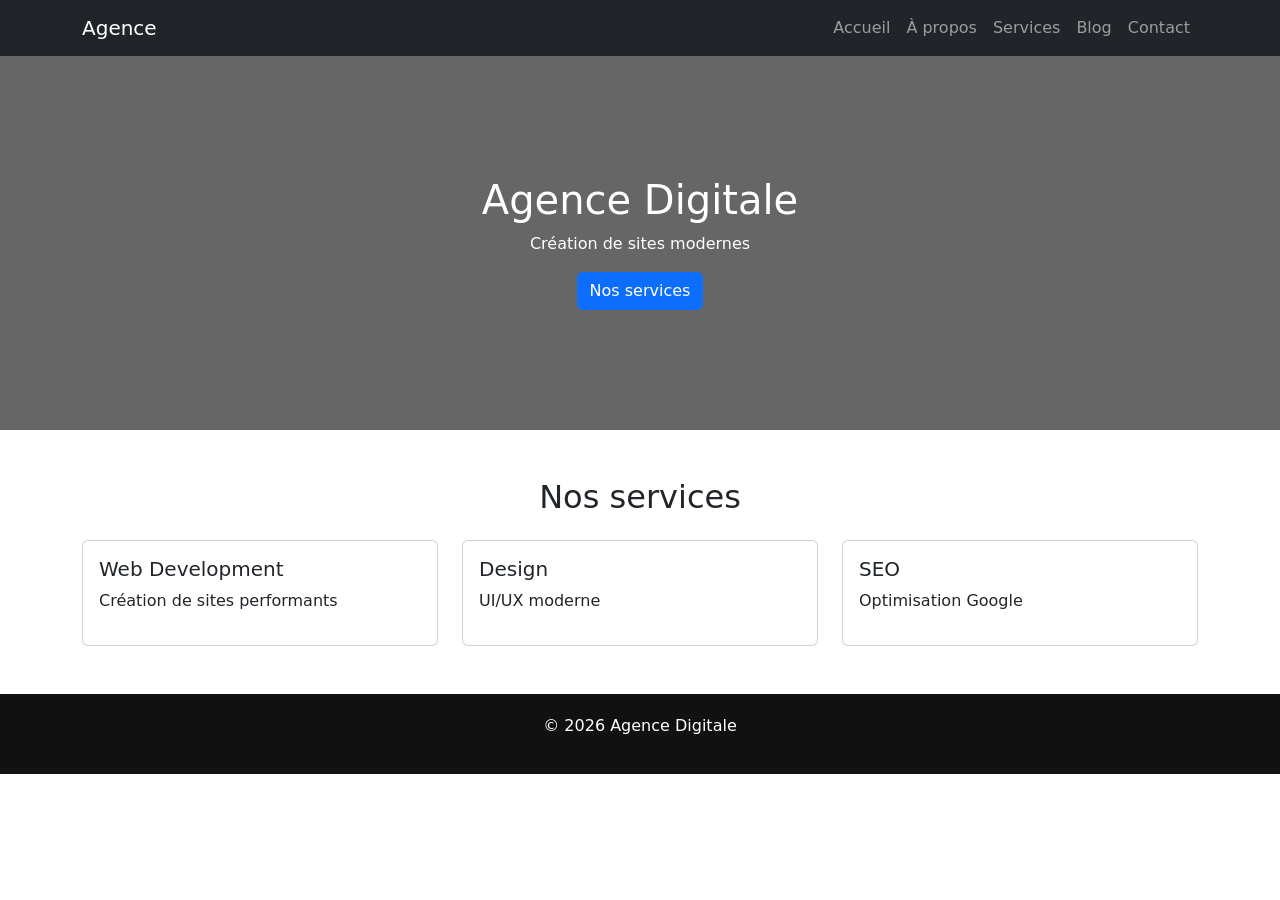
<file: index.html>
<!DOCTYPE html>
<html lang="fr">
<head>
<meta charset="UTF-8">
<title>Agence Digitale</title>

<!-- Bootstrap -->
<link href="https://cdn.jsdelivr.net/npm/bootstrap@5.3.0/dist/css/bootstrap.min.css" rel="stylesheet">

<!-- AOS Animation -->
<link href="https://unpkg.com/aos@2.3.1/dist/aos.css" rel="stylesheet">

<link rel="stylesheet" href="style.css">
</head>

<body>

<!-- NAVBAR -->
<nav class="navbar navbar-expand-lg navbar-dark bg-dark">
<div class="container">
<a class="navbar-brand" href="#">Agence</a>

<button class="navbar-toggler" data-bs-toggle="collapse" data-bs-target="#nav">
<span class="navbar-toggler-icon"></span>
</button>

<div class="collapse navbar-collapse" id="nav">
<ul class="navbar-nav ms-auto">
<li class="nav-item"><a class="nav-link" href="index.html">Accueil</a></li>
<li class="nav-item"><a class="nav-link" href="about.html">À propos</a></li>
<li class="nav-item"><a class="nav-link" href="services.html">Services</a></li>
<li class="nav-item"><a class="nav-link" href="blog.html">Blog</a></li>
<li class="nav-item"><a class="nav-link" href="contact.html">Contact</a></li>
</ul>
</div>
</div>
</nav>

<!-- HERO -->
<section class="hero">
<h1 data-aos="fade-up">Agence Digitale</h1>
<p data-aos="fade-up">Création de sites modernes</p>
<a href="services.html" class="btn btn-primary" data-aos="zoom-in">Nos services</a>
</section>

<!-- SERVICES -->
<section class="container py-5">
<h2 class="text-center mb-4">Nos services</h2>

<div class="row">
<div class="col-md-4" data-aos="fade-up">
<div class="card p-3">
<h5>Web Development</h5>
<p>Création de sites performants</p>
</div>
</div>

<div class="col-md-4" data-aos="fade-up">
<div class="card p-3">
<h5>Design</h5>
<p>UI/UX moderne</p>
</div>
</div>

<div class="col-md-4" data-aos="fade-up">
<div class="card p-3">
<h5>SEO</h5>
<p>Optimisation Google</p>
</div>
</div>
</div>
</section>

<footer>
<p>© 2026 Agence Digitale</p>
</footer>

<!-- JS -->
<script src="https://cdn.jsdelivr.net/npm/bootstrap@5.3.0/dist/js/bootstrap.bundle.min.js"></script>
<script src="https://unpkg.com/aos@2.3.1/dist/aos.js"></script>
<script>AOS.init();</script>

</body>
</html>
</file>
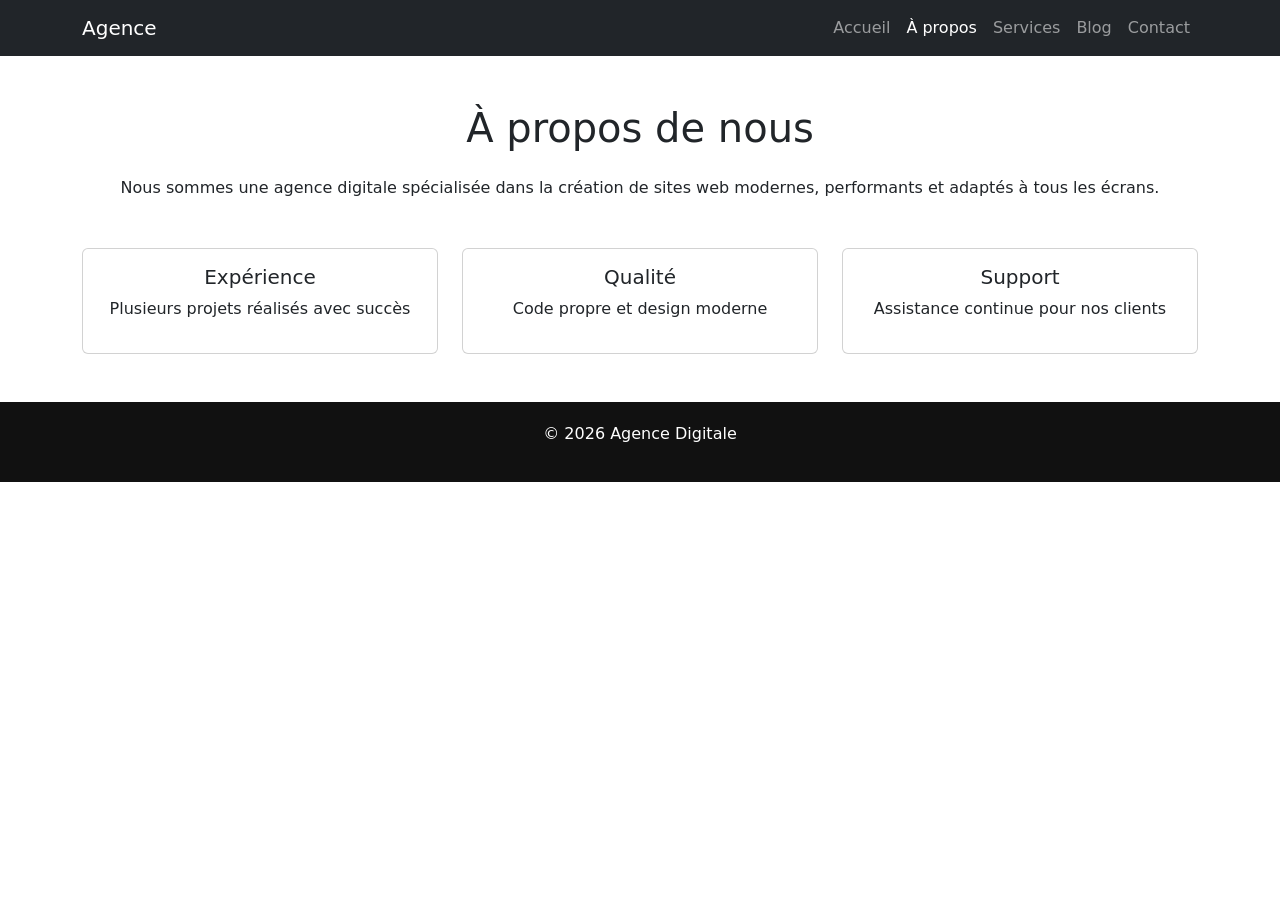
<file: about.html>
<!DOCTYPE html>
<html lang="fr">
<head>
<meta charset="UTF-8">
<title>À propos</title>

<link href="https://cdn.jsdelivr.net/npm/bootstrap@5.3.0/dist/css/bootstrap.min.css" rel="stylesheet">
<link href="https://unpkg.com/aos@2.3.1/dist/aos.css" rel="stylesheet">

<link rel="stylesheet" href="style.css">
</head>

<body>

<!-- NAVBAR -->
<nav class="navbar navbar-expand-lg navbar-dark bg-dark">
<div class="container">
<a class="navbar-brand" href="index.html">Agence</a>

<button class="navbar-toggler" data-bs-toggle="collapse" data-bs-target="#nav">
<span class="navbar-toggler-icon"></span>
</button>

<div class="collapse navbar-collapse" id="nav">
<ul class="navbar-nav ms-auto">
<li class="nav-item"><a class="nav-link" href="index.html">Accueil</a></li>
<li class="nav-item"><a class="nav-link active" href="about.html">À propos</a></li>
<li class="nav-item"><a class="nav-link" href="services.html">Services</a></li>
<li class="nav-item"><a class="nav-link" href="blog.html">Blog</a></li>
<li class="nav-item"><a class="nav-link" href="contact.html">Contact</a></li>
</ul>
</div>
</div>
</nav>

<!-- CONTENT -->
<section class="container py-5">
<h1 class="text-center mb-4" data-aos="fade-up">À propos de nous</h1>

<p class="text-center" data-aos="fade-up">
Nous sommes une agence digitale spécialisée dans la création de sites web modernes,
performants et adaptés à tous les écrans.
</p>

<div class="row mt-5">
<div class="col-md-4" data-aos="zoom-in">
<div class="card p-3 text-center">
<h5>Expérience</h5>
<p>Plusieurs projets réalisés avec succès</p>
</div>
</div>

<div class="col-md-4" data-aos="zoom-in">
<div class="card p-3 text-center">
<h5>Qualité</h5>
<p>Code propre et design moderne</p>
</div>
</div>

<div class="col-md-4" data-aos="zoom-in">
<div class="card p-3 text-center">
<h5>Support</h5>
<p>Assistance continue pour nos clients</p>
</div>
</div>
</div>
</section>

<footer>
<p>© 2026 Agence Digitale</p>
</footer>

<script src="https://cdn.jsdelivr.net/npm/bootstrap@5.3.0/dist/js/bootstrap.bundle.min.js"></script>
<script src="https://unpkg.com/aos@2.3.1/dist/aos.js"></script>
<script>AOS.init();</script>

</body>
</html>
</file>
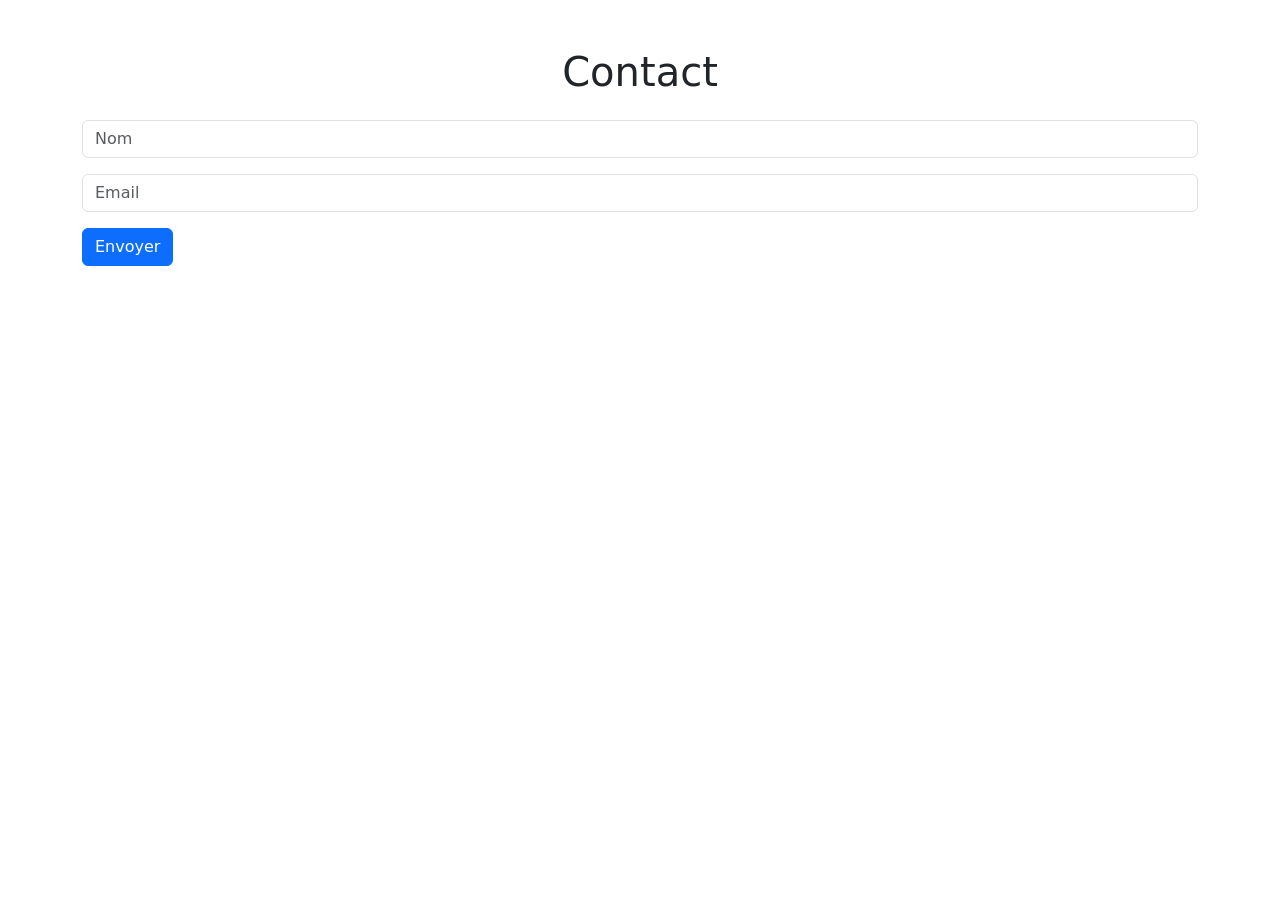
<file: contact.html>
<!DOCTYPE html>
<html lang="fr">
<head>
<meta charset="UTF-8">
<title>Contact</title>

<link href="https://cdn.jsdelivr.net/npm/bootstrap@5.3.0/dist/css/bootstrap.min.css" rel="stylesheet">
<link rel="stylesheet" href="style.css">
</head>

<body>

<div class="container py-5">
<h1 class="text-center">Contact</h1>

<form onsubmit="return validateForm()" class="mt-4">
<input type="text" id="name" class="form-control mb-3" placeholder="Nom">
<input type="email" id="email" class="form-control mb-3" placeholder="Email">
<button class="btn btn-primary">Envoyer</button>
</form>

</div>

<script src="script.js"></script>
</body>
</html>
</file>
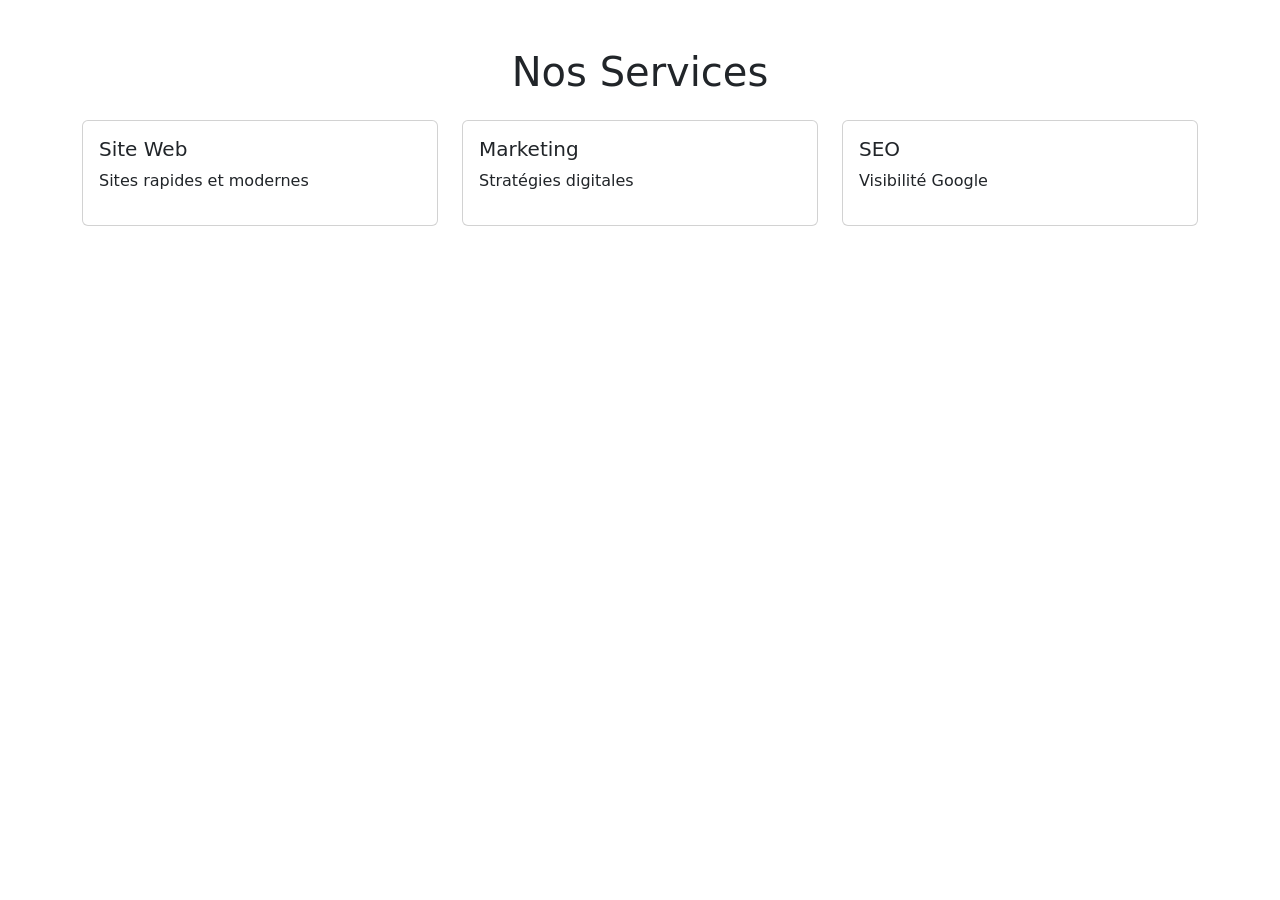
<file: services.html>
<!DOCTYPE html>
<html lang="fr">
<head>
<meta charset="UTF-8">
<title>Services</title>

<link href="https://cdn.jsdelivr.net/npm/bootstrap@5.3.0/dist/css/bootstrap.min.css" rel="stylesheet">
<link rel="stylesheet" href="style.css">
</head>

<body>

<div class="container py-5">
<h1 class="text-center">Nos Services</h1>

<div class="row mt-4">
<div class="col-md-4">
<div class="card p-3">
<h5>Site Web</h5>
<p>Sites rapides et modernes</p>
</div>
</div>

<div class="col-md-4">
<div class="card p-3">
<h5>Marketing</h5>
<p>Stratégies digitales</p>
</div>
</div>

<div class="col-md-4">
<div class="card p-3">
<h5>SEO</h5>
<p>Visibilité Google</p>
</div>
</div>
</div>
</div>

</body>
</html>
</file>
<file: style.css>
.hero {
  background: linear-gradient(rgba(0,0,0,0.6), rgba(0,0,0,0.6)),
              url('https://picsum.photos/1600/900');
  background-size: cover;
  color: white;
  padding: 120px 20px;
  text-align: center;
}

.card:hover {
  transform: scale(1.05);
  transition: 0.3s;
}

footer {
  background: #111;
  color: white;
  padding: 20px;
  text-align: center;
}
</file>
